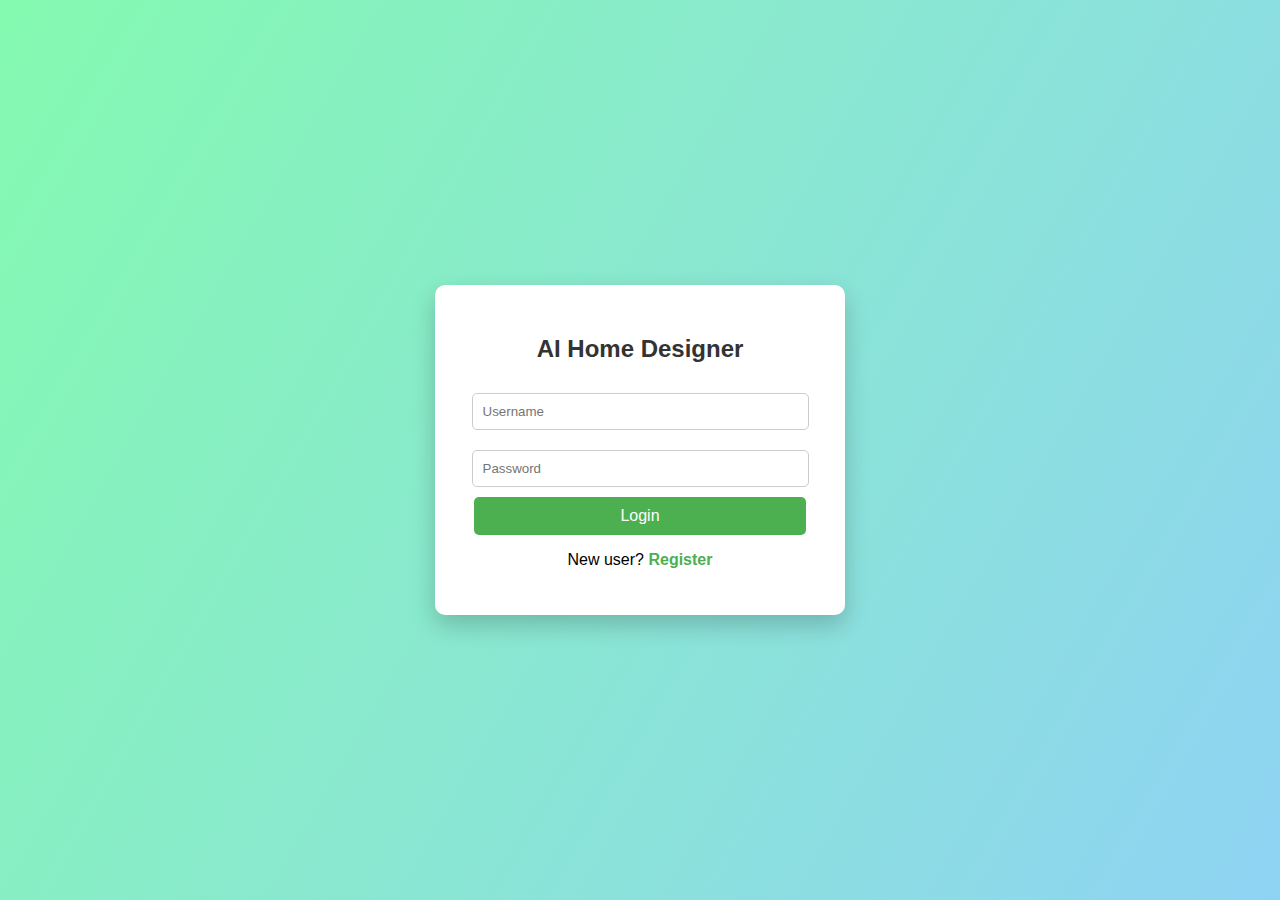
<file: templates/login.html>
<!DOCTYPE html>
<html>
<head>
    <title>Login | AI Home Designer</title>
    <link rel="stylesheet" href="/static/style.css">
</head>
<body>
    <div class="container">
        <h2>AI Home Designer</h2>
        <form method="POST">
            <input type="text" name="username" placeholder="Username" required>
            <input type="password" name="password" placeholder="Password" required>
            <button type="submit">Login</button>
        </form>
        <p>New user? <a href="/register">Register</a></p>
    </div>
</body>
</html>
</file>
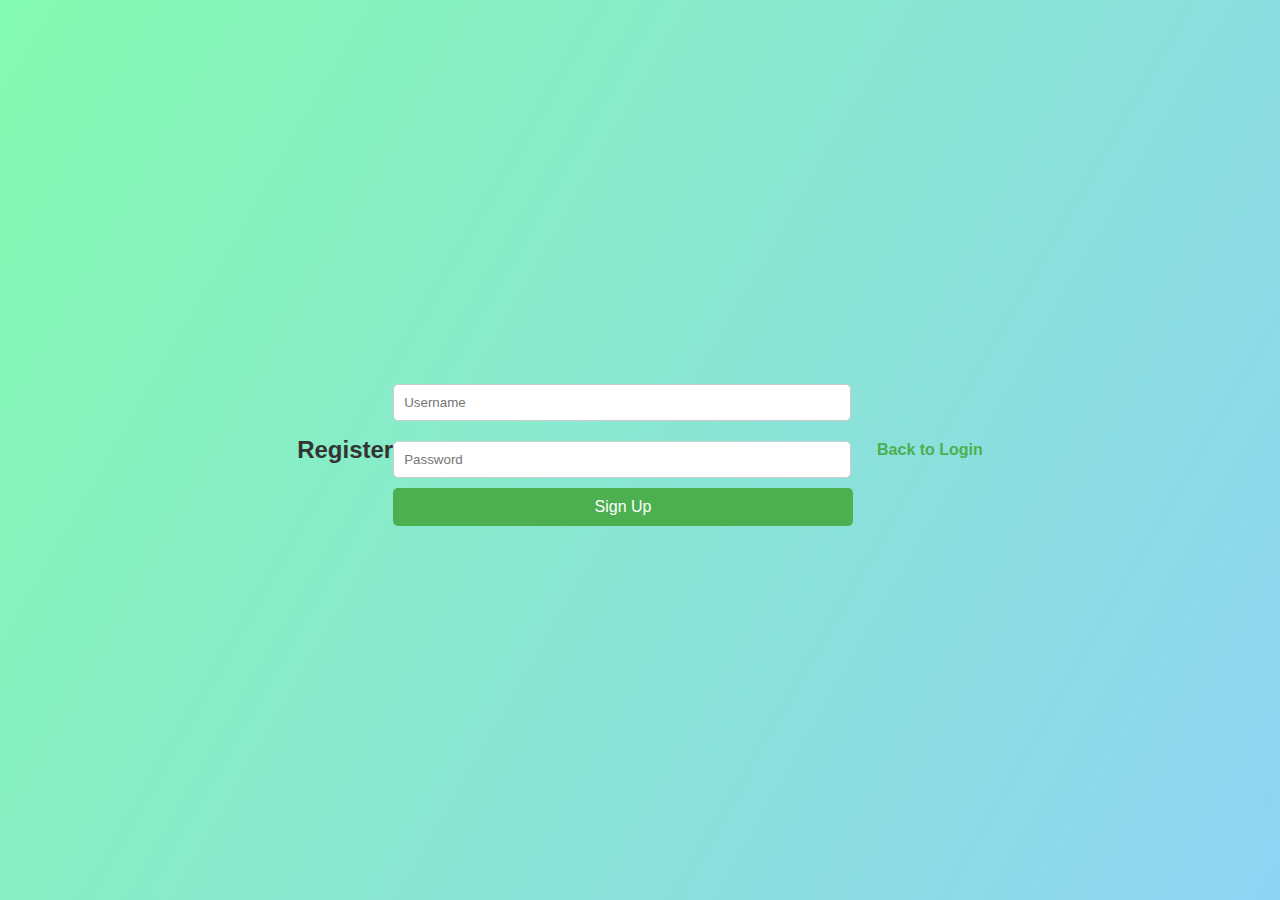
<file: templates/register.html>
<!DOCTYPE html>
<html>
<head>
    <title>Register</title>
    <link rel="stylesheet" href="/static/style.css">
</head>
<body>

<h2>Register</h2>

<form action="/signup" method="post">
    <input type="text" name="username" placeholder="Username" required>
    <input type="password" name="password" placeholder="Password" required>
    <button type="submit">Sign Up</button>
</form>

<a href="/">Back to Login</a>

</body>
</html>
</file>
<file: static/style.css>
body {
    font-family: Arial, sans-serif;
    background: linear-gradient(120deg, #84fab0, #8fd3f4);
    height: 100vh;
    margin: 0;
    display: flex;
    justify-content: center;
    align-items: center;
}

.container {
    background: white;
    padding: 30px;
    width: 350px;
    border-radius: 10px;
    box-shadow: 0 10px 25px rgba(0,0,0,0.2);
    text-align: center;
}

h2 {
    margin-bottom: 20px;
    color: #333;
}

input {
    width: 90%;
    padding: 10px;
    margin: 10px 0;
    border-radius: 5px;
    border: 1px solid #ccc;
}

button {
    width: 95%;
    padding: 10px;
    background: #4CAF50;
    color: white;
    border: none;
    border-radius: 5px;
    font-size: 16px;
    cursor: pointer;
}

button:hover {
    background: #45a049;
}

a {
    text-decoration: none;
    color: #4CAF50;
    font-weight: bold;
}
</file>
